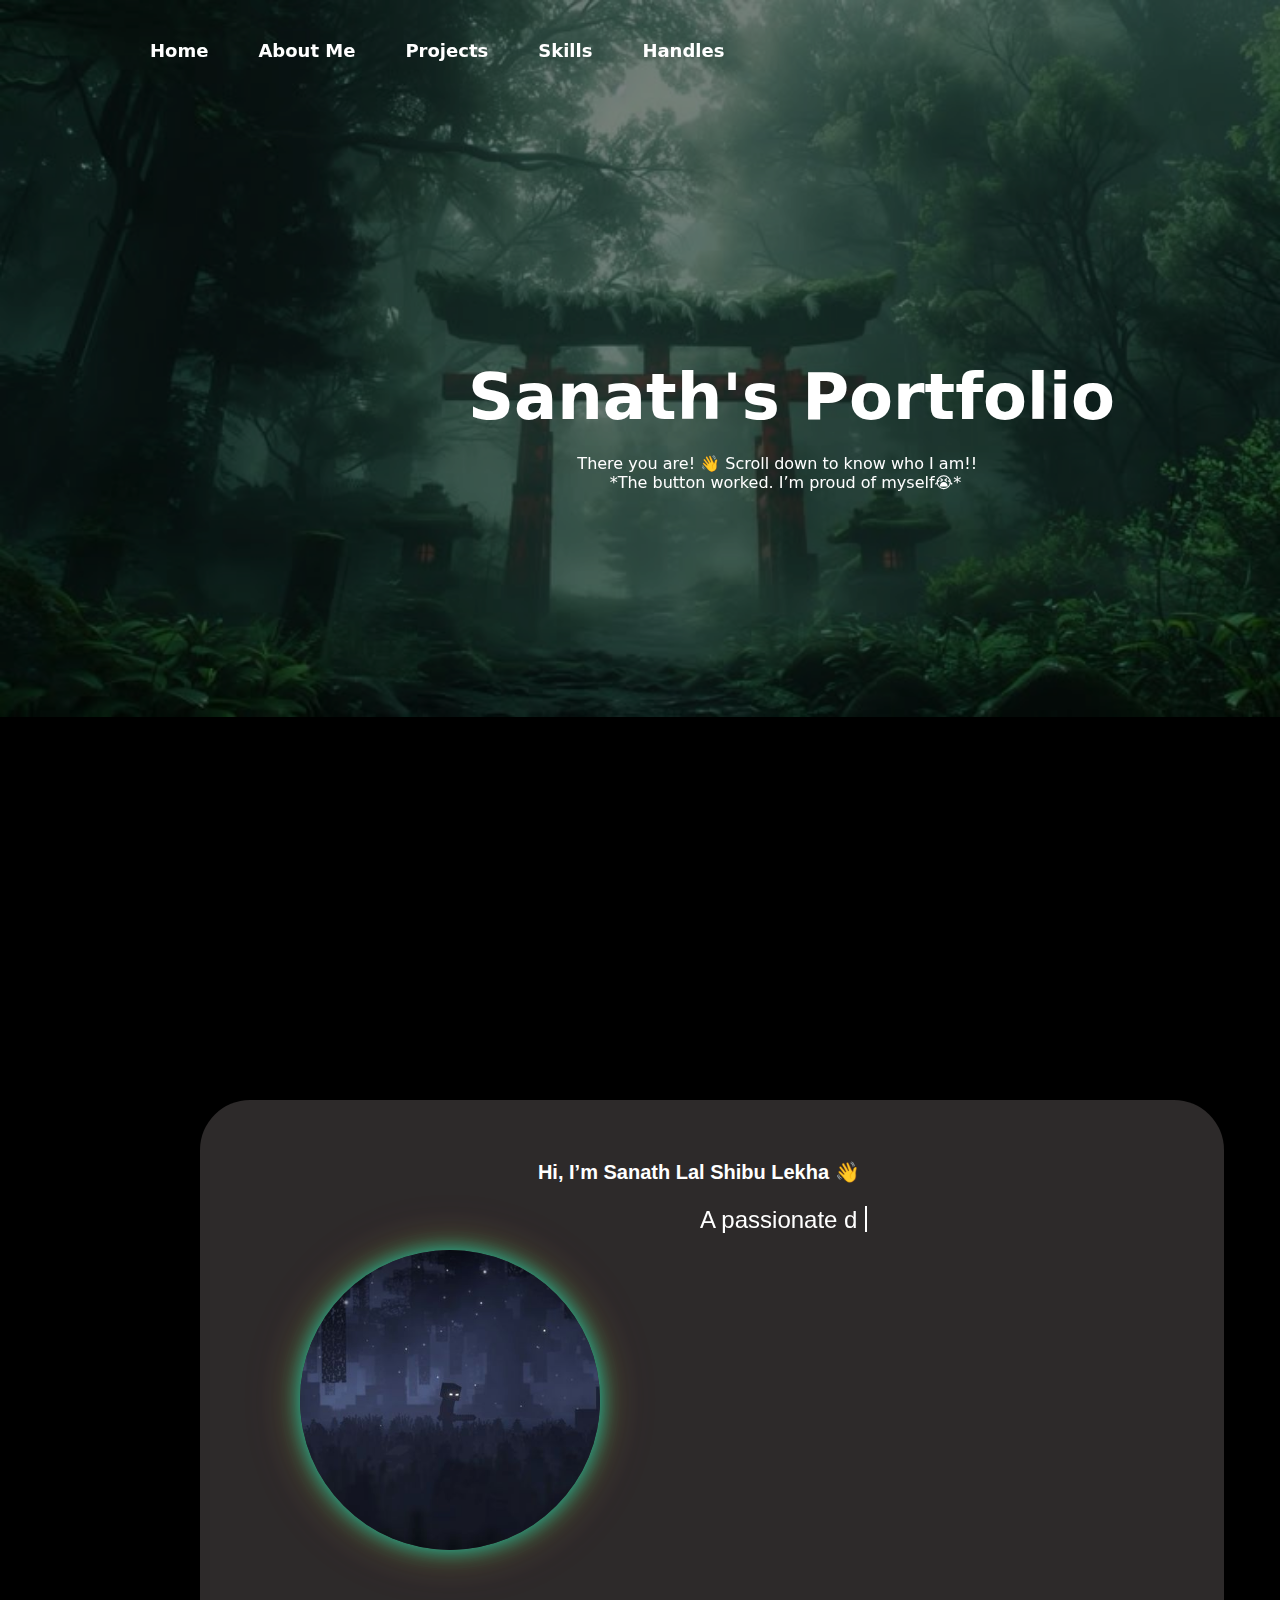
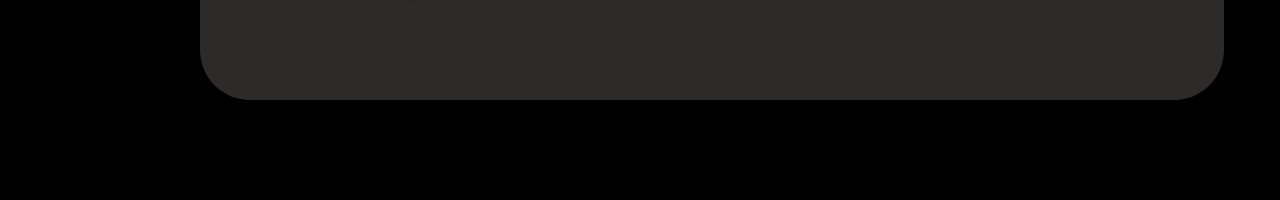
<file: index.html>
<!DOCTYPE html>
<html lang="en">
<head>
    <meta charset="UTF-8">
    <meta name="viewport" content="width=device-width, initial-scale=1.0">
    <title>My Portfolio</title>
    <link rel="stylesheet" href="style.css">
</head>

<body class="indexbody">

    <div class="headerbox">
        <img src="Images/_ (1).jpeg" alt="" width="100%">

        <div class="menus">
            <a id="m" href="Home.html">Home</a>
            <a id="m" href="AboutMe.html">About Me</a>
            <a id="m" href="Projects.html">Projects</a>
            <a id="m" href="Skills.html">Skills</a>
            <a id="m" href="Handles.html">Handles</a>
        </div>
        
        <div id="words">
            <h1 id="w1">Sanath's Portfolio</h1>
            <p id="w2">There you are! 👋 Scroll down to know who I am!!</p>
            <p id="w3">*The button worked. I’m proud of myself😭*</p>
        </div>    
    </div>

    <div class="content box" id="box1">

        <div class="desc">
            
            <h1 style="color: white; position: absolute; top: 10%; left: 33%; font-size: 20px; font-family: 'Franklin Gothic Medium', 'Arial Narrow', Arial, sans-serif;">Hi, I’m Sanath Lal Shibu Lekha 👋</h1>

            <div class="img-wrap">
                <img id="myimg" src="Images/Herobrine.jpeg" alt="">
            </div>
            
            <div class="text-wrap">
                <p id="pro-desc">A passionate developer and full-time tech enthusiast who enjoys turning ideas into working code (after a few bugs, coffee breaks ☕, and “why isn’t this working?” moments).

This portfolio is my digital playground where I showcase the projects I’ve built, the skills I’ve learned, and the experiences I’ve collected along the way — from experimenting with new technologies to solving real-world problems.

Feel free to explore, click around, and judge my code responsibly 😄. If something catches your eye or you just want to talk tech, don’t hesitate to connect with me!</p>
            </div>

        </div>
    </div>
    
        <script>
        document.addEventListener('DOMContentLoaded', function () {
            const el = document.getElementById('pro-desc');
            if (!el) return;

            // capture original text and clear element
            const fullText = el.innerText.trim();
            el.textContent = '';
            el.classList.add('typing');

            let i = 0;
            function typeStep() {
                if (i >= fullText.length) {
                    el.classList.remove('typing');
                    return;
                }
                const ch = fullText.charAt(i);
                el.textContent += ch;
                i++;

                // base delay
                let delay = 18;
                // small pause after spaces to feel natural
                if (ch === ' ') delay = 12;
                // longer pauses after punctuation
                if (ch === ',' ) delay = 160;
                if (ch === '.' || ch === '!' || ch === '?') delay = 420;
                if (ch === '\n') delay = 180; // if any newline chars exist

                setTimeout(typeStep, delay);
            }

            // slight delay before starting
            setTimeout(typeStep, 600);
        });
        </script>
</body>
</html>
</file>
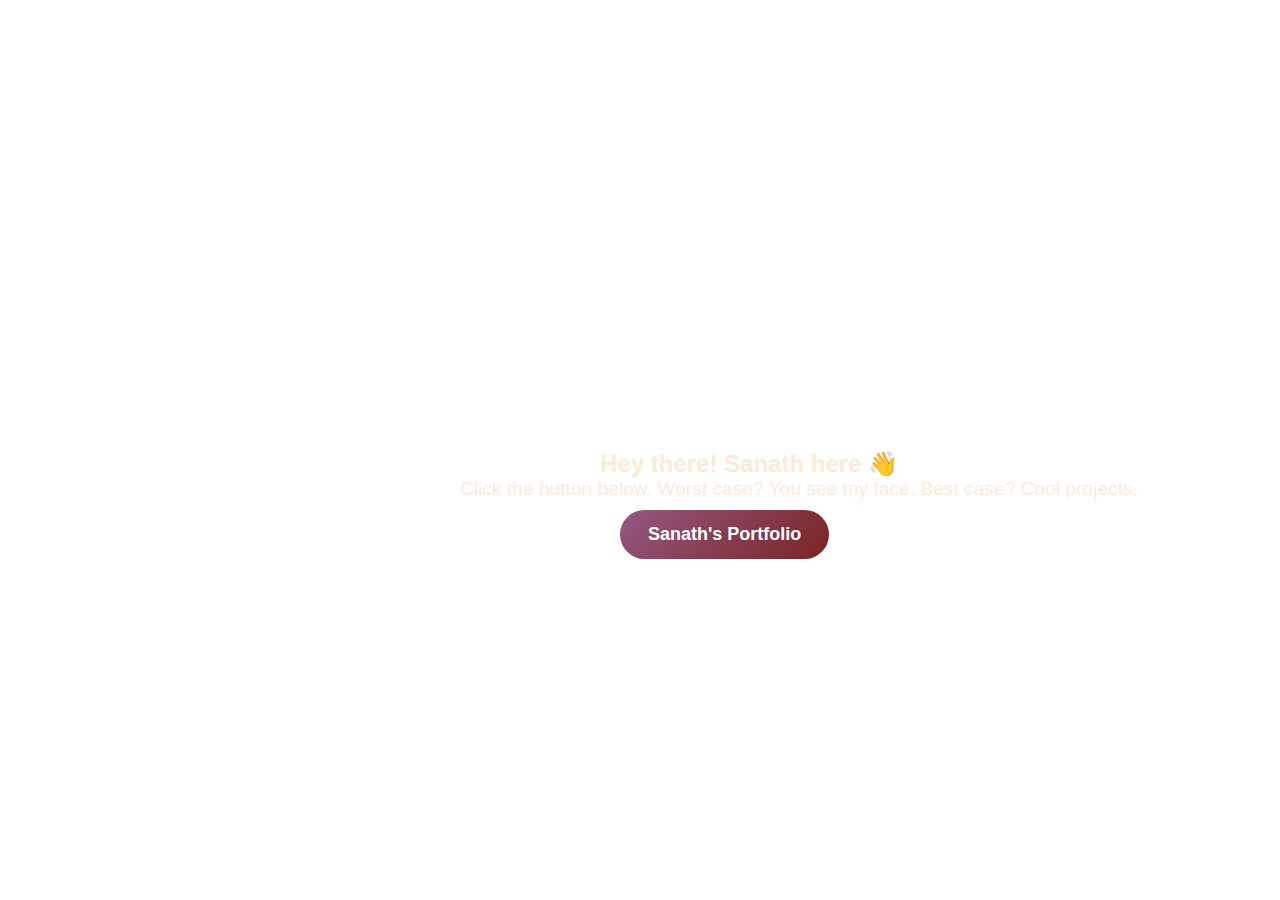
<file: opening.html>
<!DOCTYPE html>
<html lang="en">
<head>
    <meta charset="UTF-8">
    <meta name="viewport" content="width=device-width, initial-scale=1.0">
    <title>My Portfolio</title>
    <link rel="stylesheet" href="style.css">
</head>
<body>
    <div class="Opening">
        <h2 style="position: relative; left: 150px;">Hey there! Sanath here 👋</h2>
        <p style="position: relative; left: 10px; font-size: larger;">Click the button below. Worst case? You see my face. Best case? Cool projects.</p>
        <button id="Btn"><span>Sanath's Portfolio</span></button>
    </div>
</body>
</html>
</file>
<file: style.css>
/* Style for index.html */

*{
    margin: 0;
}

/* body tag */
.indexbody{
    background-color: black;
}

/* header */
.headerbox{
    background-repeat: no-repeat;
    background-size: 100%;
    background-position: bottom;
    height: 400px;
}

.headerbox img{
    position: fixed;
    width: 100%;
    filter: blur(5px);
    filter: brightness(50%);
}

/* menu buttons */
.menus{
    position: fixed;
    display: flex;
    font-size: large;
    gap: 50px;
    left: 150px;
    top: 40px;
    color: white;
    font-family: system-ui, -apple-system, BlinkMacSystemFont, 'Segoe UI', Roboto, Oxygen, Ubuntu, Cantarell, 'Open Sans', 'Helvetica Neue', sans-serif;

}

#m{
    text-decoration: none;
    font-weight: bold;
    color: white;
    cursor: pointer;
    transition: transform 0.3s;
}

@keyframes colorchange {
    0% { color: white; }
    50% { color: gold; }
    100% { color: white; }
}
#m:hover{
    transform: scale(1.2);
    animation: colorchange 1s infinite;
}

/* header words */
#words{
    position: fixed;
    top: 40%;
    left: 35%;
    font-size: xx-large;
    color: white;
    cursor: default;
    font-family: system-ui, -apple-system, BlinkMacSystemFont, 'Segoe UI', Roboto, Oxygen, Ubuntu, Cantarell, 'Open Sans', 'Helvetica Neue', sans-serif;
    
}

@keyframes beatmotion {
    0%{
        scale: 1.2;
    }
    50%{
        scale: 1;
    }
    100%{
        scale: 1.2;
    }
}

#w1{
    position: relative;
    left: 20px;
    padding-bottom: 20px;
    transition: transform 0.3s;
    animation: beatmotion 3s ease-in-out infinite;
}

#w2{
    position: relative;
    left: 20%;
    font-size: medium;
}

#w2:hover{
    color: yellowgreen;
}

#w3{
    position: relative;
    font-size: medium;
    left: 25%;
}

#w3:hover{
    color: yellowgreen;
}

@keyframes appear {
    from{
        opacity: 0;
    }
    to{
        opacity: 1;
    }    
}

/* content box */
#box1{
    position: relative;
    top: 500px;
    background-color: rgb(0, 0, 0);
    height: 100vh;
    border-top: 50px;
    animation: appear linear;
    animation-timeline: view();
    animation-range: entry 0;
    scroll-snap-type: y mandatory;
}

#box2{
    position: relative;
    top: 500px;
    background-color: rgb(255, 255, 255);
    height: 150vh;
}

/* image wrapper + sliding overlay */
.img-wrap{
    position: relative;
    left: 100px;
    top: 150px;
    width: 300px;
    height: 300px;
    border-radius: 70%;
    overflow: hidden;
    box-shadow: 
        0 0 20px rgba(0, 255, 255, 0.6),
        0 0 40px rgba(94, 255, 0, 0.4),
        0 0 60px rgba(255, 0, 150, 0.2);
    cursor: pointer;
}

.img-wrap img{
    display: block;
    width: 100%;
    height: 100%;
    object-fit: cover;
    transform-origin: center;
    transition: transform 0.4s ease;
    position: relative;
    z-index: 1;
}

/* sliding overlay that travels to the right on hover */
.img-wrap::after{
    content: '';
    position: absolute;
    top: 0;
    left: 0;
    width: 100%;
    height: 100%;
    background: linear-gradient(90deg, rgba(255,255,255,0.05), rgba(255,255,255,0.18), rgba(255,255,255,0.05));
    transform: translateX(-100%);
    transition: transform 0.6s ease;
    z-index: 2;
}

.img-wrap:hover::after{
    transform: translateX(100%);
}

.img-wrap:hover img{
    transform: scale(1.03);
}


/* Typewriter styling for #pro-desc */
#pro-desc{
    color: #ddd;
    line-height: 1.5;
    white-space: pre-wrap; /* preserve existing newlines */
    word-wrap: break-word;
}

/* blinking caret while typing */
#pro-desc.typing::after{
    content: '';
    display: inline-block;
    width: 2px;
    height: 1.05em;
    background: #fff;
    margin-left: 8px;
    vertical-align: -0.15em;
    animation: tw-blink 1s steps(2,start) infinite;
}

@keyframes tw-blink{
    50%{ opacity: 0 }
}

.desc{
    position: relative;
    top: 200px;
    left: 200px;
    width: 80%;
    height: 600px;
    background-color: rgba(94, 88, 88, 0.479);
    border-radius: 50px;
}

#pro-desc{
    position: absolute;
    top: 100px;
    left: 500px;
    color: white;
    font-family: 'Segoe UI', Tahoma, Geneva, Verdana, sans-serif;
    font-size: x-large;
    line-height: 1.7;
    width: 900px;
}

/* Style for opening.html */

.OpeningBody{
    background-image: url(Images/Herobrine.jpeg);
    background-color: black;
    background-repeat: no-repeat;
    background-size: 100%;
}

.Opening{
    position: absolute;
    color: antiquewhite;
    font-family:'Franklin Gothic Medium', 'Arial Narrow', Arial, sans-serif;
    top: 450px;
    left: 450px;
}

#Btn {
    top: 10px;
    position: relative;
    text-decoration: none;
    padding: 14px 28px;
    left: 170px;
    font-size: 18px;
    font-weight: bold;
    font-style: normal;
    border: none;
    border-radius: 30px;
    cursor: pointer;
    background: linear-gradient(135deg, #610844ac, #7a2424);
    color: white;
    transition: all 0.3s ease;
    box-shadow: 0 0 0 rgba(0,0,0,0);
}

#Btn:hover{
    transform: scale(1.1);
    box-shadow: 0 0 20px rgba(225, 202, 202, 0.8);
}
</file>
